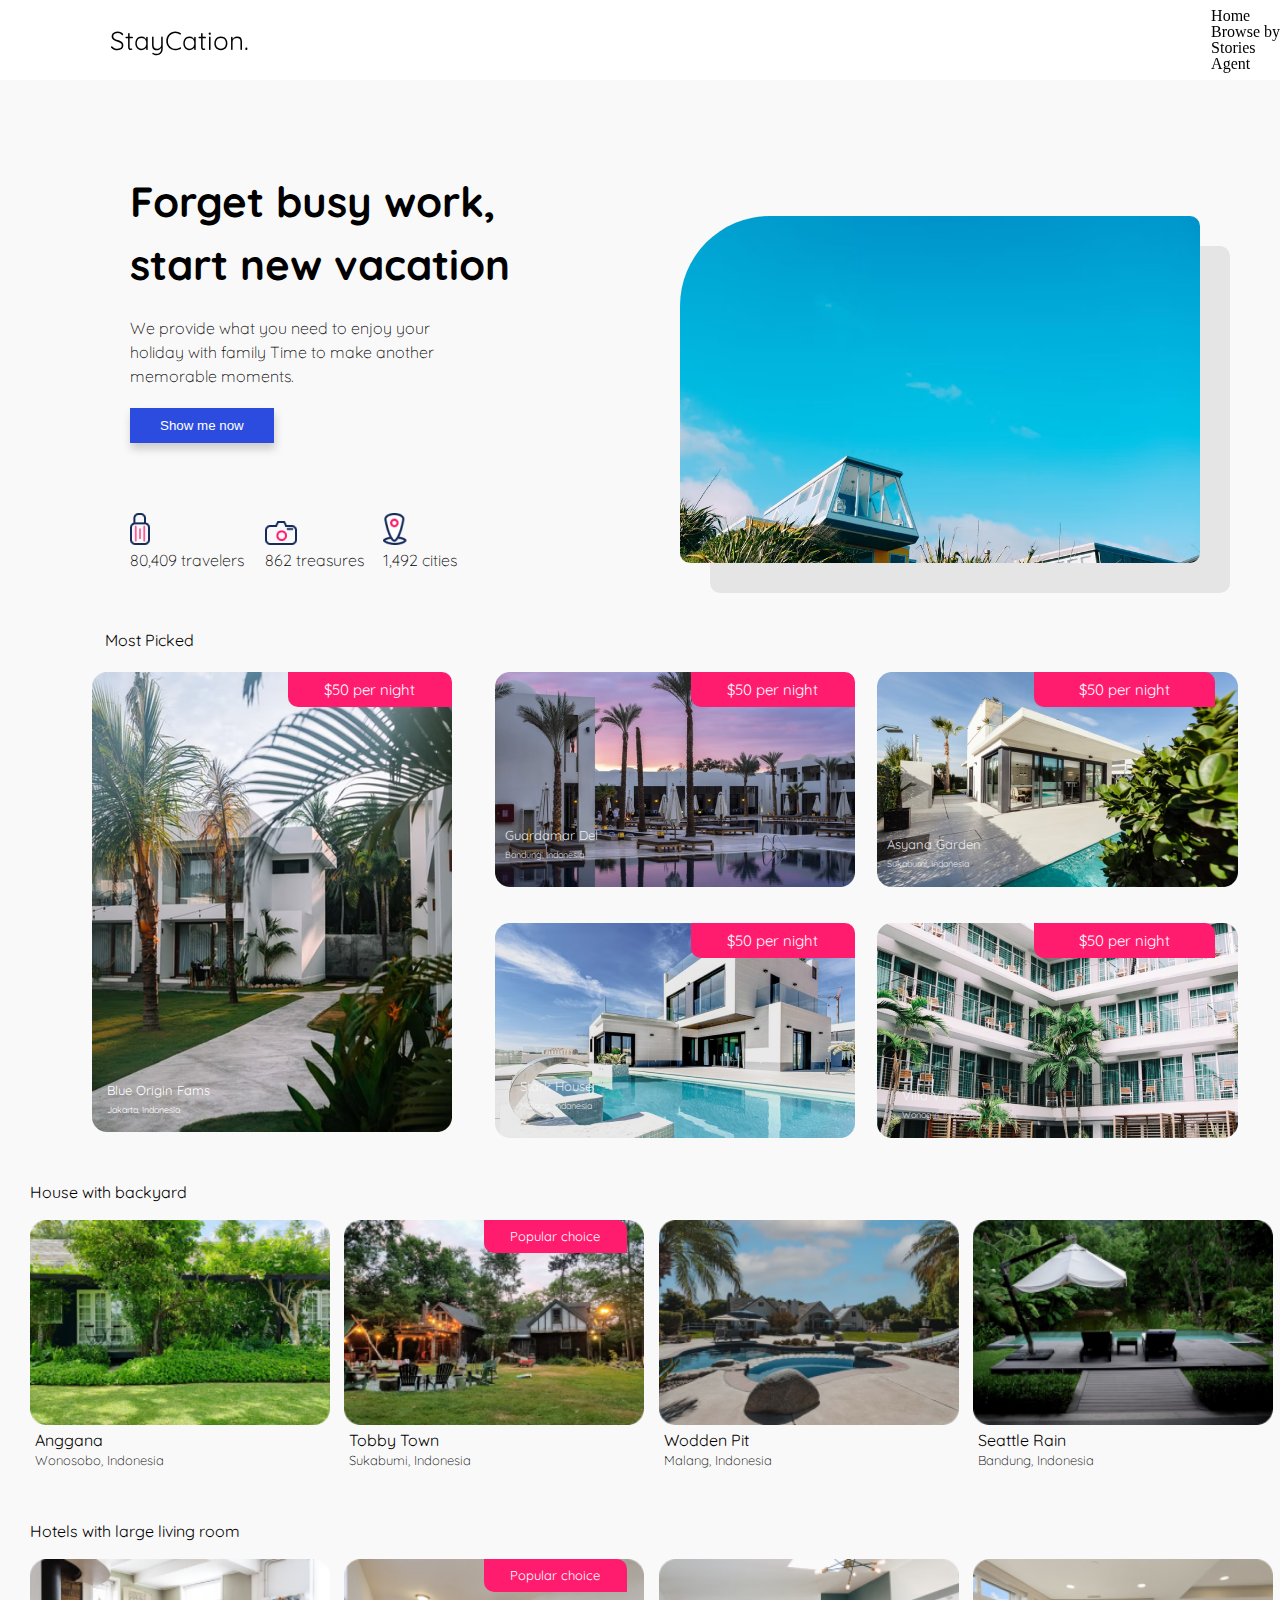
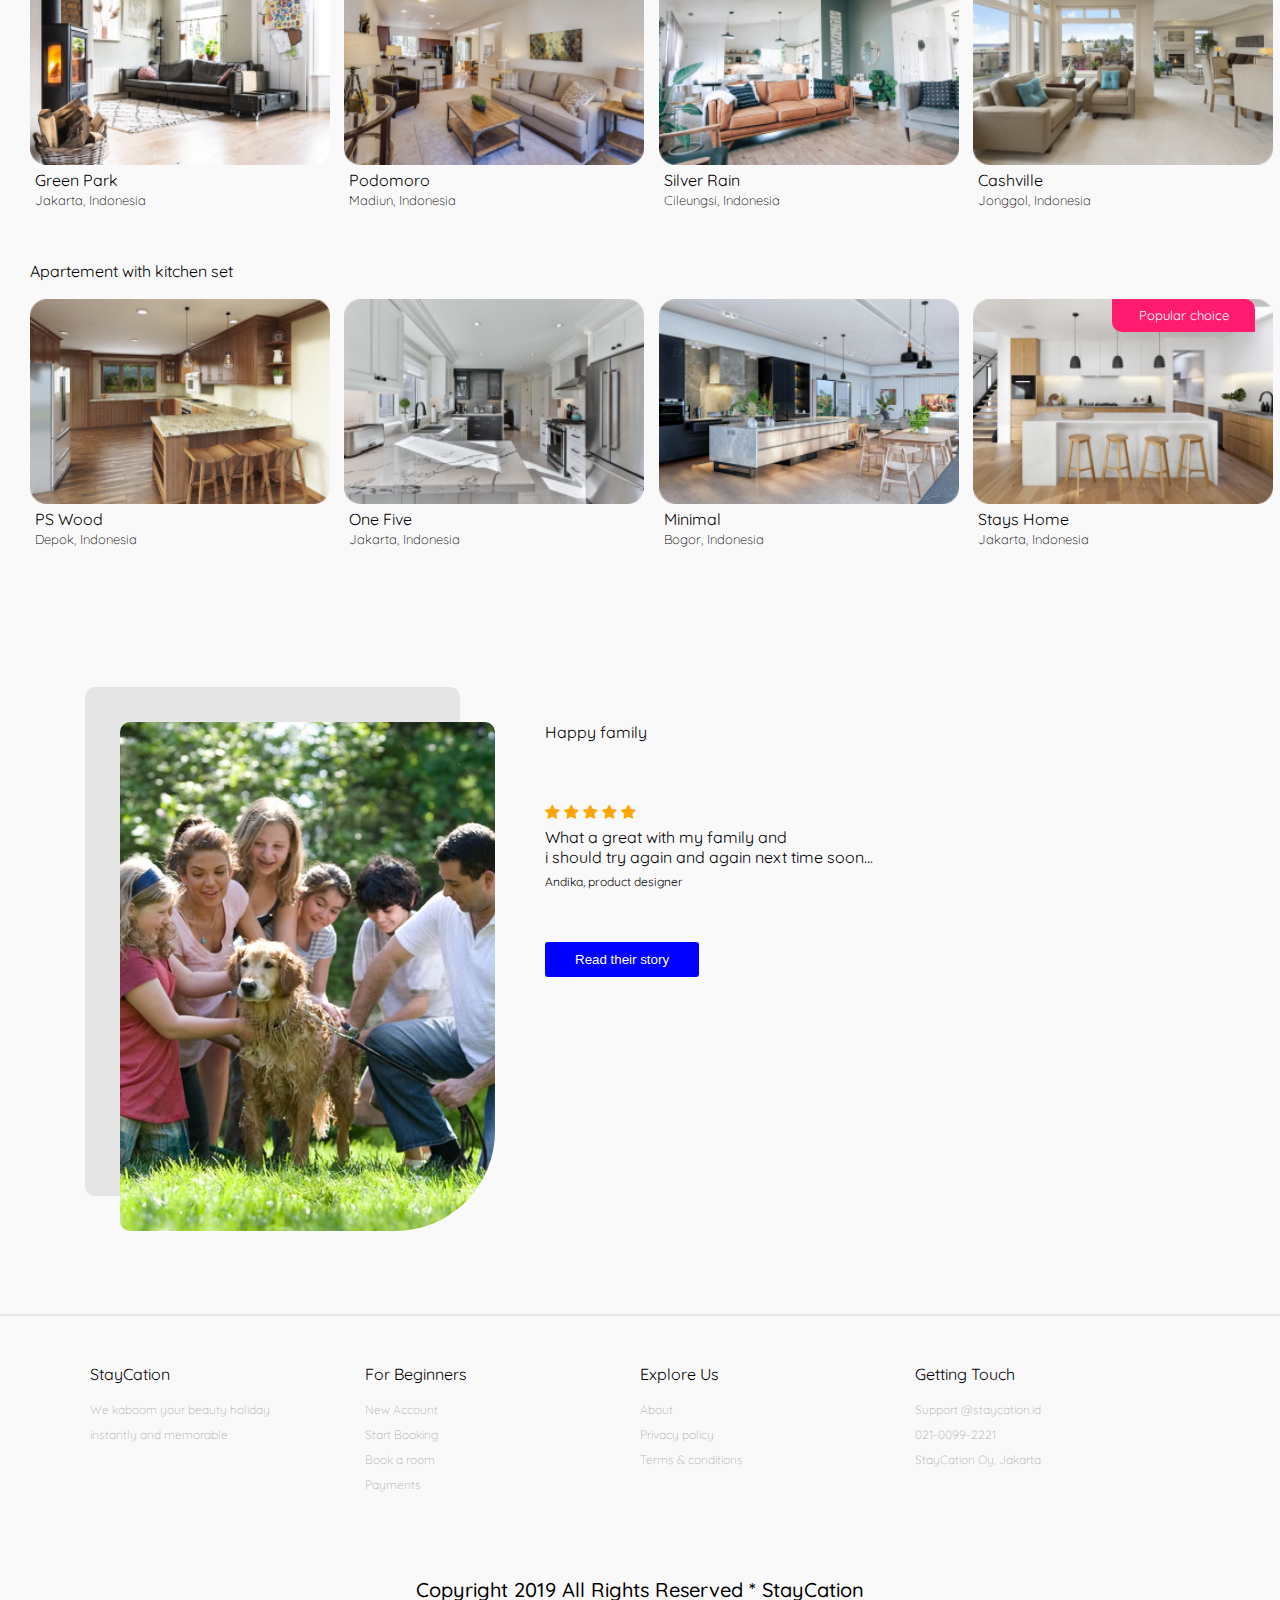
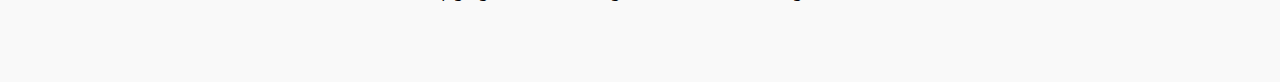
<file: index.html>
<!DOCTYPE html>
<html lang="en">
<head>
    <meta charset="UTF-8">
    <meta http-equiv="X-UA-Compatible" content="IE=edge">
    <meta name="viewport" content="width=device-width, initial-scale=1.0">
    <link rel="stylesheet" href="css/style.css">
    <link rel="preconnect" href="https://fonts.googleapis.com">
<link rel="preconnect" href="https://fonts.gstatic.com" crossorigin>
<link href="https://fonts.googleapis.com/css2?family=Quicksand:wght@700&display=swap" rel="stylesheet">
<link rel="stylesheet" href="https://cdnjs.cloudflare.com/ajax/libs/font-awesome/4.7.0/css/font-awesome.min.css">
    <title>Document</title>
</head>
<body>
    <header>
        <h1 class="logo">StayCation.</h1>
        <ul>
            <li>Home</li>
            <li>Browse by</li>
            <li>Stories</li>
            <li>Agent</li>
        </ul>
    </header>
    <main>
        <section class="landing-page">
            <div class="land1">
                <h1>Forget busy work, <br>start new vacation</h1>
                <p>We provide what you need to enjoy your<br> holiday with family Time to make another <br> memorable moments.
                </p>
                <button>Show me now</button>
                <section class="promotion">
                    <div class="promo-1">
                        <img src="assets/icon 1.png" alt="">                        
                        <p><b>80,409</b> travelers</p>
                    </div>
                    <div class="promo-2">
                        <img src="assets/icon 2.png" alt="">
                        <p><b>862</b> treasures</p>
                    </div>
                    <div class="promo-3">
                        <img src="assets/icon 3.png" alt="">
                        <p><b>1,492</b> cities</p>
                    </div>
                </section>
            </div>
            <div class="land2">
                <img src="assets/pict-1.png" alt="">
            </div>
        </section>
        <section class="card1">
            <h1 class="Most-Picked">Most Picked</h1>
            <div class="home1">
                <img src="assets/home1.png" alt="">
                <p class="price">$50 per night</p>
                <div class="place-title">
                    <h1>Blue Origin Fams</h1>
                    <p>Jakarta, Indonesia</p>
                </div>
            </div>
            <div class="home2">
                <img src="assets/home2.png" alt="">
                <p class="price">$50 per night</p>
                <div class="place-title">
                    <h1>Guardamar Del</h1>
                    <p>Bandung, Indonesia</p>
                </div>
            </div>
            <div class="home3">
                <img src="assets/home3.png" alt="">
                <p class="price">$50 per night</p>
                <div class="place-title">
                    <h1>Asyana Garden</h1>
                    <p>Sukabumi, Indonesia</p>
                </div>
            </div>
            <div class="home4">
                <img src="assets/home4.png" alt="">
                <p class="price">$50 per night</p>
                <div class="place-title">
                    <h1>Stark House</h1>
                    <p>Malang, Indonesia</p>
                </div>
            </div>
            <div class="home5">
                <img src="assets/home5.png" alt="">
                <p class="price">$50 per night</p>
                <div class="place-title">
                    <h1>Villa Vill</h1>
                    <p>Wonogiri, Indonesia</p>
                </div>
            </div>
        </section>
        <h1 class="Backyards">House with backyard</h1>
        <section class="card2">
            <div class="house1">
                <img src="assets/house1.png" alt="">
                <div class="title">
                    <h1>Anggana</h1>
                    <p>Wonosobo, Indonesia</p>
                </div>
            </div>
            <div class="house2">
                <img src="assets/house2.png" alt="">
                <div class="title">
                    <h1 class="tag">Popular choice</h1>
                    <h1>Tobby Town</h1>
                    <p>Sukabumi, Indonesia</p>
                </div>
            </div>
            <div class="house3">
                <img src="assets/house3.png" alt="">
                <div class="title">
                    <h1>Wodden Pit</h1>
                    <p>Malang, Indonesia</p>
                </div>
            </div>
            <div class="house4">
                <img src="assets/house4.png" alt="">
                <div class="title">
                    <h1>Seattle Rain</h1>
                    <p>Bandung, Indonesia</p>
                </div>
            </div>
        </section>
        <h1 class="Backyards">Hotels with large living room</h1>
        <section class="card2">
            <div class="house5">
                <img src="assets/house5.png" alt="">
                <div class="title">
                    <h1>Green Park</h1>
                    <p>Jakarta, Indonesia</p>
                </div>
            </div>
            <div class="house6">
                <img src="assets/house6.png" alt="">
                <div class="title">
                    <h1 class="tag">Popular choice</h1>
                    <h1>Podomoro</h1>
                    <p>Madiun, Indonesia</p>
                </div>
            </div>
            <div class="house7">
                <img src="assets/house7.png" alt="">
                <div class="title">
                    <h1>Silver Rain</h1>
                    <p>Cileungsi, Indonesia</p>
                </div>
            </div>
            <div class="house8">
                <img src="assets/house8.png" alt="">
                <div class="title">
                    <h1>Cashville</h1>
                    <p>Jonggol, Indonesia</p>
                </div>
            </div>
        </section>
        <h1 class="Backyards">Apartement with kitchen set</h1>
        <section class="card2">
            <div class="house9">
                <img src="assets/house9.png" alt="">
                <div class="title">
                    <h1>PS Wood</h1>
                    <p>Depok, Indonesia</p>
                </div>
            </div>
            <div class="house10">
                <img src="assets/house10.png" alt="">
                <div class="title">
                    <h1>One Five</h1>
                    <p>Jakarta, Indonesia</p>
                </div>
            </div>
            <div class="house11">
                <img src="assets/house11.png" alt="">
                <div class="title">
                    <h1>Minimal</h1>
                    <p>Bogor, Indonesia</p>
                </div>
            </div>
            <div class="house12">
                <img src="assets/house12.png" alt="">
                <div class="title">
                    <h1 class="tag">Popular choice</h1>
                    <h1>Stays Home</h1>
                    <p>Jakarta, Indonesia</p>
                </div>
            </div>
        </section>
        <section class="lastpage">
            <div class="picture">
                <img src="assets/pict-2.png" alt="">
            </div>
            <div class="ratingpage">
                <p>Happy family</p>
                <div class="rating">
                    <span class="fa fa-star checked"></span>
                    <span class="fa fa-star checked"></span>
                    <span class="fa fa-star checked"></span>
                    <span class="fa fa-star checked"></span>
                    <span class="fa fa-star checked"></span>
                </div>
                <p>What a great with my family and <br>i should try again and again next time soon...</p>
                <p class="designer">Andika, product designer</p>
                <button>Read their story</button>
            </div>
        </section>
    </main> 
    <footer>
        <div class="rincian1">
            <h1>StayCation</h1>
            <p>We kaboom your beauty holiday <br>instantly and memorable</p>
        </div>
        <div class="rincian2">
            <h1>For Beginners</h1>
            <p>New Account</p>
            <p>Start Booking</p>
            <p>Book a room</p>
            <p>Payments</p>
        </div>
        <div class="rincian3">
            <h1>Explore Us</h1>
            <p>About</p>
            <p>Privacy policy</p>
            <p>Terms & conditions</p>
        </div>
        <div class="rincian4">
            <h1>Getting Touch</h1>
            <p>Support @staycation.id</p>
            <p>021-0099-2221</p>
            <p>StayCation Oy, Jakarta</p>
        </div>
        <div class="copyright">
            <p>Copyright 2019 All Rights Reserved * StayCation</p>
        </div>
    </footer>
</body>
</html>
</file>
<file: css/style.css>
/* http://meyerweb.com/eric/tools/css/reset/ 
   v2.0 | 20110126
   License: none (public domain)
*/
html,
body,
div,
span,
applet,
object,
iframe,
h1,
h2,
h3,
h4,
h5,
h6,
p,
blockquote,
pre,
a,
abbr,
acronym,
address,
big,
cite,
code,
del,
dfn,
em,
img,
ins,
kbd,
q,
s,
samp,
small,
strike,
strong,
sub,
sup,
tt,
var,
b,
u,
i,
center,
dl,
dt,
dd,
ol,
ul,
li,
fieldset,
form,
label,
legend,
table,
caption,
tbody,
tfoot,
thead,
tr,
th,
td,
article,
aside,
canvas,
details,
embed,
figure,
figcaption,
footer,
header,
hgroup,
menu,
nav,
output,
ruby,
section,
summary,
time,
mark,
audio,
video {
  margin: 0;
  padding: 0;
  border: 0;
  font-size: 100%;
  font: inherit;
  vertical-align: baseline;
}

/* HTML5 display-role reset for older browsers */
article,
aside,
details,
figcaption,
figure,
footer,
header,
hgroup,
menu,
nav,
section {
  display: block;
}

html,
body {
  overflow-x: hidden;
}

body {
  line-height: 1;
  background-color: #f8f8f8e5;
}

ol,
ul {
  list-style: none;
}

blockquote,
q {
  quotes: none;
}

blockquote:before,
blockquote:after,
q:before,
q:after {
  content: "";
  content: none;
}

table {
  border-collapse: collapse;
  border-spacing: 0;
}

header {
  height: 80px;
  background-color: white;
  -webkit-box-align: center;
      -ms-flex-align: center;
          align-items: center;
  -webkit-box-pack: justify;
      -ms-flex-pack: justify;
          justify-content: space-between;
  display: -webkit-box;
  display: -ms-flexbox;
  display: flex;
  width: 100%;
  position: fixed;
  z-index: 3;
}

header .logo {
  font-family: "Quicksand", sans-serif;
  padding-left: 110px;
  font-size: 26px;
  line-height: 39px;
}

@media screen and (max-width: 700px) {
  header .logo {
    padding-left: 15px;
  }
}

header .fa-bars {
  display: none;
}

@media screen and (max-width: 700px) {
  header .fa-bars {
    display: block;
    margin-right: 10px;
  }
}

header .nav.active {
  right: 0;
  z-index: 2;
}

@media screen and (max-width: 700px) {
  header .nav {
    background-color: white;
    position: fixed;
    z-index: 2;
    width: 100%;
    top: 70px;
    right: -100%;
    gap: 0;
    -webkit-box-orient: vertical;
    -webkit-box-direction: normal;
        -ms-flex-direction: column;
            flex-direction: column;
    text-align: center;
    -webkit-box-sizing: border-box;
            box-sizing: border-box;
    -webkit-transition: 0.3s ease;
    transition: 0.3s ease;
    padding: 10px 10px 15px 10px;
  }
}

header .nav ul {
  padding-right: 120px;
}

@media screen and (max-width: 700px) {
  header .nav ul {
    display: block;
    text-align: center;
    padding-right: 0;
  }
}

header .nav ul li {
  display: inline-block;
  padding-right: 15px;
  font-size: 16px;
  line-height: 24px;
  font-family: "Quicksand", sans-serif;
}

@media screen and (max-width: 700px) {
  header .nav ul li {
    display: block;
    -webkit-box-sizing: border-box;
            box-sizing: border-box;
    text-align: center;
    margin-top: 5px;
    border-top: solid #e5e5e5 1px;
    padding: px;
  }
}

main {
  padding-top: 130px;
}

main .landing-page {
  display: -ms-grid;
  display: grid;
  -ms-grid-columns: 1fr 1fr;
      grid-template-columns: 1fr 1fr;
  -webkit-box-align: center;
      -ms-flex-align: center;
          align-items: center;
}

@media screen and (max-width: 700px) {
  main .landing-page {
    display: inline-block;
    margin-left: 20px;
  }
}

main .landing-page .land1 {
  margin: auto;
  padding-top: 40px;
}

main .landing-page .land1 h1 {
  font-family: "Quicksand", sans-serif;
  font-size: 42px;
  line-height: 63px;
  padding-bottom: 20px;
  font-weight: 700;
}

@media screen and (max-width: 700px) {
  main .landing-page .land1 h1 {
    font-size: 30px;
    line-height: 43px;
  }
}

main .landing-page .land1 p {
  font-family: "Quicksand", sans-serif;
  font-style: normal;
  font-weight: 300;
  font-size: 16px;
  line-height: 24px;
}

main .landing-page .land1 button {
  background-color: #2b4cde;
  padding: 10px 30px;
  color: white;
  border: none;
  margin-top: 20px;
  -webkit-box-shadow: 1px 6px 8px #cccccc;
          box-shadow: 1px 6px 8px #cccccc;
}

main .landing-page .land1 .promotion {
  display: -ms-grid;
  display: grid;
  -ms-grid-columns: 1fr 1fr 1fr;
      grid-template-columns: 1fr 1fr 1fr;
  margin-top: 70px;
  position: relative;
}

main .landing-page .land1 .promotion .promo-1 {
  position: relative;
}

main .landing-page .land1 .promotion .promo-2 {
  position: relative;
  top: 8px;
  left: 8px;
}

main .landing-page .land1 .promotion .promo-3 {
  position: relative;
}

@media screen and (max-width: 700px) {
  main .landing-page .land1 .promotion .promo-3 {
    margin-left: 20px;
  }
}

main .landing-page .land2 {
  margin-top: 80px;
}

main .landing-page .land2 img {
  width: 520px;
  border-radius: 90px 10px 10px 10px;
  -webkit-box-shadow: 30px 30px #e5e5e5;
          box-shadow: 30px 30px #e5e5e5;
  margin-left: 40px;
}

@media screen and (max-width: 900px) {
  main .landing-page .land2 img {
    width: 320px;
    margin-left: 10px;
    -webkit-box-shadow: 15px 15px #e5e5e5;
            box-shadow: 15px 15px #e5e5e5;
  }
}

main .card1 {
  display: -ms-grid;
  display: grid;
  -ms-grid-columns: 1fr 1fr 1fr;
      grid-template-columns: 1fr 1fr 1fr;
      grid-template-areas: "home1 home2 home3" "home1 home4 home5";
  margin: auto;
  margin-left: 70px;
  padding-top: 100px;
  position: relative;
  font-family: "Quicksand", sans-serif;
}

@media screen and (max-width: 700px) {
  main .card1 {
    display: inline-block;
    margin: auto;
  }
}

main .card1 .Most-Picked {
  position: absolute;
  top: 60px;
  margin-left: 35px;
}

@media screen and (max-width: 700px) {
  main .card1 .Most-Picked {
    font-size: 23px;
    margin-left: 25px;
  }
}

main .card1 .home1 {
  -ms-grid-row: 1;
  -ms-grid-row-span: 2;
  -ms-grid-column: 1;
  grid-area: home1;
  margin: auto;
  position: relative;
}

@media screen and (max-width: 700px) {
  main .card1 .home1 {
    left: 25px;
    right: 0;
  }
}

main .card1 .home1 img {
  height: 460px;
}

@media screen and (max-width: 700px) {
  main .card1 .home1 img {
    height: 300px;
  }
}

main .card1 .home1 .price {
  position: absolute;
  background-color: #ff1c6f;
  color: white;
  font-size: 15px;
  width: 40%;
  padding: 10px;
  top: 0px;
  right: 0px;
  border-radius: 0 10px 0 10px;
  text-align: center;
}

@media screen and (max-width: 700px) {
  main .card1 .home1 .price {
    right: 84px;
  }
}

main .card1 .home1 .place-title {
  position: absolute;
  bottom: 20px;
  left: 15px;
  color: white;
  font-size: 13px;
  -webkit-transition: 0.2s;
  transition: 0.2s;
}

@media screen and (max-width: 700px) {
  main .card1 .home1 .place-title {
    bottom: 15px;
  }
}

main .card1 .home1 .place-title h1 {
  line-height: 30px;
  font-weight: 300px;
}

main .card1 .home1 .place-title p {
  font-size: 9px;
}

main .card1 .home2 {
  -ms-grid-row: 1;
  -ms-grid-column: 2;
  grid-area: home2;
  position: relative;
  margin: auto;
  margin-top: 0;
}

@media screen and (max-width: 700px) {
  main .card1 .home2 {
    margin-top: 20px;
    left: 25px;
  }
}

main .card1 .home2 .price {
  position: absolute;
  background-color: #ff1c6f;
  color: white;
  font-size: 15px;
  width: 40%;
  padding: 10px;
  top: 0px;
  right: 0px;
  border-radius: 0 10px 0 10px;
  text-align: center;
}

@media screen and (max-width: 700px) {
  main .card1 .home2 .price {
    right: 1px;
  }
}

main .card1 .home2 img {
  height: 215px;
}

@media screen and (max-width: 700px) {
  main .card1 .home2 img {
    height: 190px;
  }
}

main .card1 .home2 .place-title {
  position: absolute;
  bottom: 30px;
  left: 10px;
  font-style: normal;
  color: #f8f8f8e5;
  font-size: 13px;
}

@media screen and (max-width: 700px) {
  main .card1 .home2 .place-title {
    bottom: 10px;
  }
}

main .card1 .home2 .place-title h1 {
  line-height: 30px;
  font-weight: 300px;
}

main .card1 .home2 .place-title p {
  font-size: 9px;
}

main .card1 .home3 {
  -ms-grid-row: 1;
  -ms-grid-column: 3;
  grid-area: home3;
  position: relative;
}

@media screen and (max-width: 700px) {
  main .card1 .home3 {
    right: 0;
    left: 25px;
    margin-top: 20px;
  }
}

main .card1 .home3 .price {
  position: absolute;
  background-color: #ff1c6f;
  color: white;
  font-size: 15px;
  width: 40%;
  padding: 10px;
  top: 0px;
  right: 65px;
  border-radius: 0 10px 0 10px;
  text-align: center;
}

@media screen and (max-width: 700px) {
  main .card1 .home3 .price {
    right: 0;
  }
}

main .card1 .home3 img {
  height: 215px;
}

@media screen and (max-width: 700px) {
  main .card1 .home3 img {
    height: 190px;
  }
}

main .card1 .home3 .place-title {
  position: absolute;
  bottom: 30px;
  left: 10px;
  font-style: normal;
  color: #f8f8f8e5;
  font-size: 13px;
}

@media screen and (max-width: 700px) {
  main .card1 .home3 .place-title {
    bottom: 10px;
  }
}

main .card1 .home3 .place-title h1 {
  line-height: 30px;
  font-weight: 300px;
}

main .card1 .home3 .place-title p {
  font-size: 9px;
}

main .card1 .home4 {
  -ms-grid-row: 2;
  -ms-grid-column: 2;
  grid-area: home4;
  position: relative;
  top: 15px;
  margin: auto;
}

@media screen and (max-width: 700px) {
  main .card1 .home4 {
    left: 25px;
    right: 0;
    margin-top: 5px;
  }
}

main .card1 .home4 .price {
  position: absolute;
  background-color: #ff1c6f;
  color: white;
  font-size: 15px;
  width: 40%;
  padding: 10px;
  top: 0px;
  right: 0px;
  border-radius: 0 10px 0 10px;
  text-align: center;
}

@media screen and (max-width: 700px) {
  main .card1 .home4 .price {
    right: 1px;
  }
}

main .card1 .home4 img {
  height: 215px;
}

@media screen and (max-width: 700px) {
  main .card1 .home4 img {
    height: 190px;
  }
}

main .card1 .home4 .place-title {
  position: absolute;
  bottom: 30px;
  left: 25px;
  font-style: normal;
  color: #f8f8f8e5;
  font-size: 13px;
}

@media screen and (max-width: 700px) {
  main .card1 .home4 .place-title {
    bottom: 10px;
  }
}

main .card1 .home4 .place-title h1 {
  line-height: 30px;
  font-weight: 300px;
}

main .card1 .home4 .place-title p {
  font-size: 9px;
}

main .card1 .home5 {
  -ms-grid-row: 2;
  -ms-grid-column: 3;
  grid-area: home5;
  position: relative;
  top: 15px;
  margin-top: 10px;
}

@media screen and (max-width: 700px) {
  main .card1 .home5 {
    margin-top: 20px;
    left: 25px;
    right: 0;
  }
}

main .card1 .home5 .price {
  position: absolute;
  background-color: #ff1c6f;
  color: white;
  font-size: 15px;
  width: 40%;
  padding: 10px;
  top: 0px;
  right: 65px;
  border-radius: 0 10px 0 10px;
  text-align: center;
}

@media screen and (max-width: 700px) {
  main .card1 .home5 .price {
    right: 0;
  }
}

main .card1 .home5 img {
  height: 215px;
}

@media screen and (max-width: 700px) {
  main .card1 .home5 img {
    height: 190px;
  }
}

main .card1 .home5 .place-title {
  position: absolute;
  bottom: 30px;
  left: 25px;
  font-style: normal;
  color: #f8f8f8e5;
  font-size: 13px;
}

@media screen and (max-width: 700px) {
  main .card1 .home5 .place-title {
    bottom: 10px;
  }
}

main .card1 .home5 .place-title h1 {
  line-height: 30px;
  font-weight: 300px;
}

main .card1 .home5 .place-title p {
  font-size: 9px;
}

main .Backyards {
  margin-top: 50px;
  margin-left: 30px;
  font-family: "Quicksand", sans-serif;
}

@media screen and (max-width: 700px) {
  main .Backyards {
    display: none;
  }
}

main .card2 {
  display: -ms-grid;
  display: grid;
  -ms-grid-columns: 1fr 1fr 1fr 1fr;
      grid-template-columns: 1fr 1fr 1fr 1fr;
  padding-top: 20px;
  gap: 7px;
  margin-left: 30px;
  font-family: "Quicksand", sans-serif;
}

@media screen and (max-width: 700px) {
  main .card2 {
    display: none;
  }
}

main .card2 img {
  width: 300px;
}

main .card2 .title {
  margin-top: 5px;
  margin-left: 5px;
}

main .card2 .title p {
  font-size: 13px;
  font-weight: 100;
  line-height: 25px;
}

main .card2 .house2 {
  position: relative;
}

main .card2 .house2 .tag {
  position: absolute;
  background-color: #ff1c6f;
  color: white;
  font-size: 13px;
  top: 0px;
  right: 25px;
  padding: 10px;
  border-radius: 0 10px 0 10px;
  text-align: center;
  width: 40%;
}

main .card2 .house6 {
  position: relative;
}

main .card2 .house6 .tag {
  position: absolute;
  background-color: #ff1c6f;
  color: white;
  font-size: 13px;
  top: 0px;
  right: 25px;
  padding: 10px;
  border-radius: 0 10px 0 10px;
  text-align: center;
  width: 40%;
}

main .card2 .house12 {
  position: relative;
}

main .card2 .house12 .tag {
  position: absolute;
  background-color: #ff1c6f;
  color: white;
  font-size: 13px;
  top: 0px;
  right: 25px;
  padding: 10px;
  border-radius: 0 10px 0 10px;
  text-align: center;
  width: 40%;
}

main .lastpage {
  display: -ms-grid;
  display: grid;
  -ms-grid-columns: 1fr 2fr;
      grid-template-columns: 1fr 2fr;
  margin: 170px 90px 80px 120px;
}

@media screen and (max-width: 700px) {
  main .lastpage {
    display: inline-block;
    margin: auto;
    margin-top: 100px;
  }
}

main .lastpage .picture img {
  border-radius: 10px 10px 100px 10px;
  -webkit-box-shadow: -35px -35px #e5e5e5;
          box-shadow: -35px -35px #e5e5e5;
}

@media screen and (max-width: 700px) {
  main .lastpage .picture img {
    height: 300px;
    margin-left: 70px;
  }
}

main .lastpage .ratingpage {
  font-family: "Quicksand", sans-serif;
  padding-left: 50px;
  line-height: 20px;
}

@media screen and (max-width: 700px) {
  main .lastpage .ratingpage {
    margin-top: 30px;
    margin-bottom: 50px;
  }
}

main .lastpage .ratingpage .rating {
  margin-top: 60px;
  margin-bottom: 5px;
}

@media screen and (max-width: 700px) {
  main .lastpage .ratingpage .rating {
    margin-top: 20px;
  }
}

main .lastpage .ratingpage .rating .checked {
  color: orange;
}

main .lastpage .ratingpage .designer {
  font-size: 12px;
  margin-top: 5px;
  margin-bottom: 50px;
}

main .lastpage .ratingpage button {
  background-color: blue;
  padding: 10px 30px;
  color: white;
  border: none;
  border-radius: 3px;
}

footer {
  display: -ms-grid;
  display: grid;
  -ms-grid-columns: 1fr 1fr 1fr 1fr;
      grid-template-columns: 1fr 1fr 1fr 1fr;
      grid-template-areas: "rincian1 rincian2 rincian3 rincian4" "copyright copyright copyright copyright";
  padding: 50px 90px 0 90px;
  border-top: solid 2px #e5e5e5;
  font-family: "Quicksand", sans-serif;
}

@media screen and (max-width: 700px) {
  footer {
    -ms-grid-columns: 1fr 1fr 1fr;
        grid-template-columns: 1fr 1fr 1fr;
        grid-template-areas: "rincian1 rincian2 rincian3" "rincian4 rincian 4 rincian4" "copyright copyright copyright";
    padding: 20px 20px 0 20px;
  }
}

footer p {
  font-size: 12px;
  font-weight: 100;
  color: #b0b0b0;
  line-height: 25px;
}

@media screen and (max-width: 700px) {
  footer p {
    line-height: 18px;
  }
}

footer h1 {
  margin-bottom: 15px;
}

footer .rincian1 {
  -ms-grid-row: 1;
  -ms-grid-column: 1;
  grid-area: rincian1;
}

@media screen and (max-width: 700px) {
  footer .rincian1 {
    margin-right: 15px;
  }
}

footer .rincian2 {
  -ms-grid-row: 1;
  -ms-grid-column: 2;
  grid-area: rincian2;
}

@media screen and (max-width: 700px) {
  footer .rincian2 {
    margin-right: 15px;
  }
}

footer .rincian3 {
  -ms-grid-row: 1;
  -ms-grid-column: 3;
  grid-area: rincian3;
}

footer .rincian4 {
  -ms-grid-row: 1;
  -ms-grid-column: 4;
  grid-area: rincian4;
}

@media screen and (max-width: 700px) {
  footer .rincian4 {
    display: none;
  }
}

footer .copyright {
  -ms-grid-row: 2;
  -ms-grid-column: 1;
  -ms-grid-column-span: 4;
  grid-area: copyright;
  text-align: center;
  margin-top: 80px;
  margin-bottom: 80px;
}

@media screen and (max-width: 700px) {
  footer .copyright {
    margin-top: 30px;
    margin-bottom: 30px;
    font-size: 15px;
  }
}

footer .copyright P {
  font-size: 20px;
  font-weight: 500;
  color: black;
}

@media screen and (max-width: 700px) {
  footer .copyright P {
    font-size: 15px;
  }
}
/*# sourceMappingURL=style.css.map */
</file>
